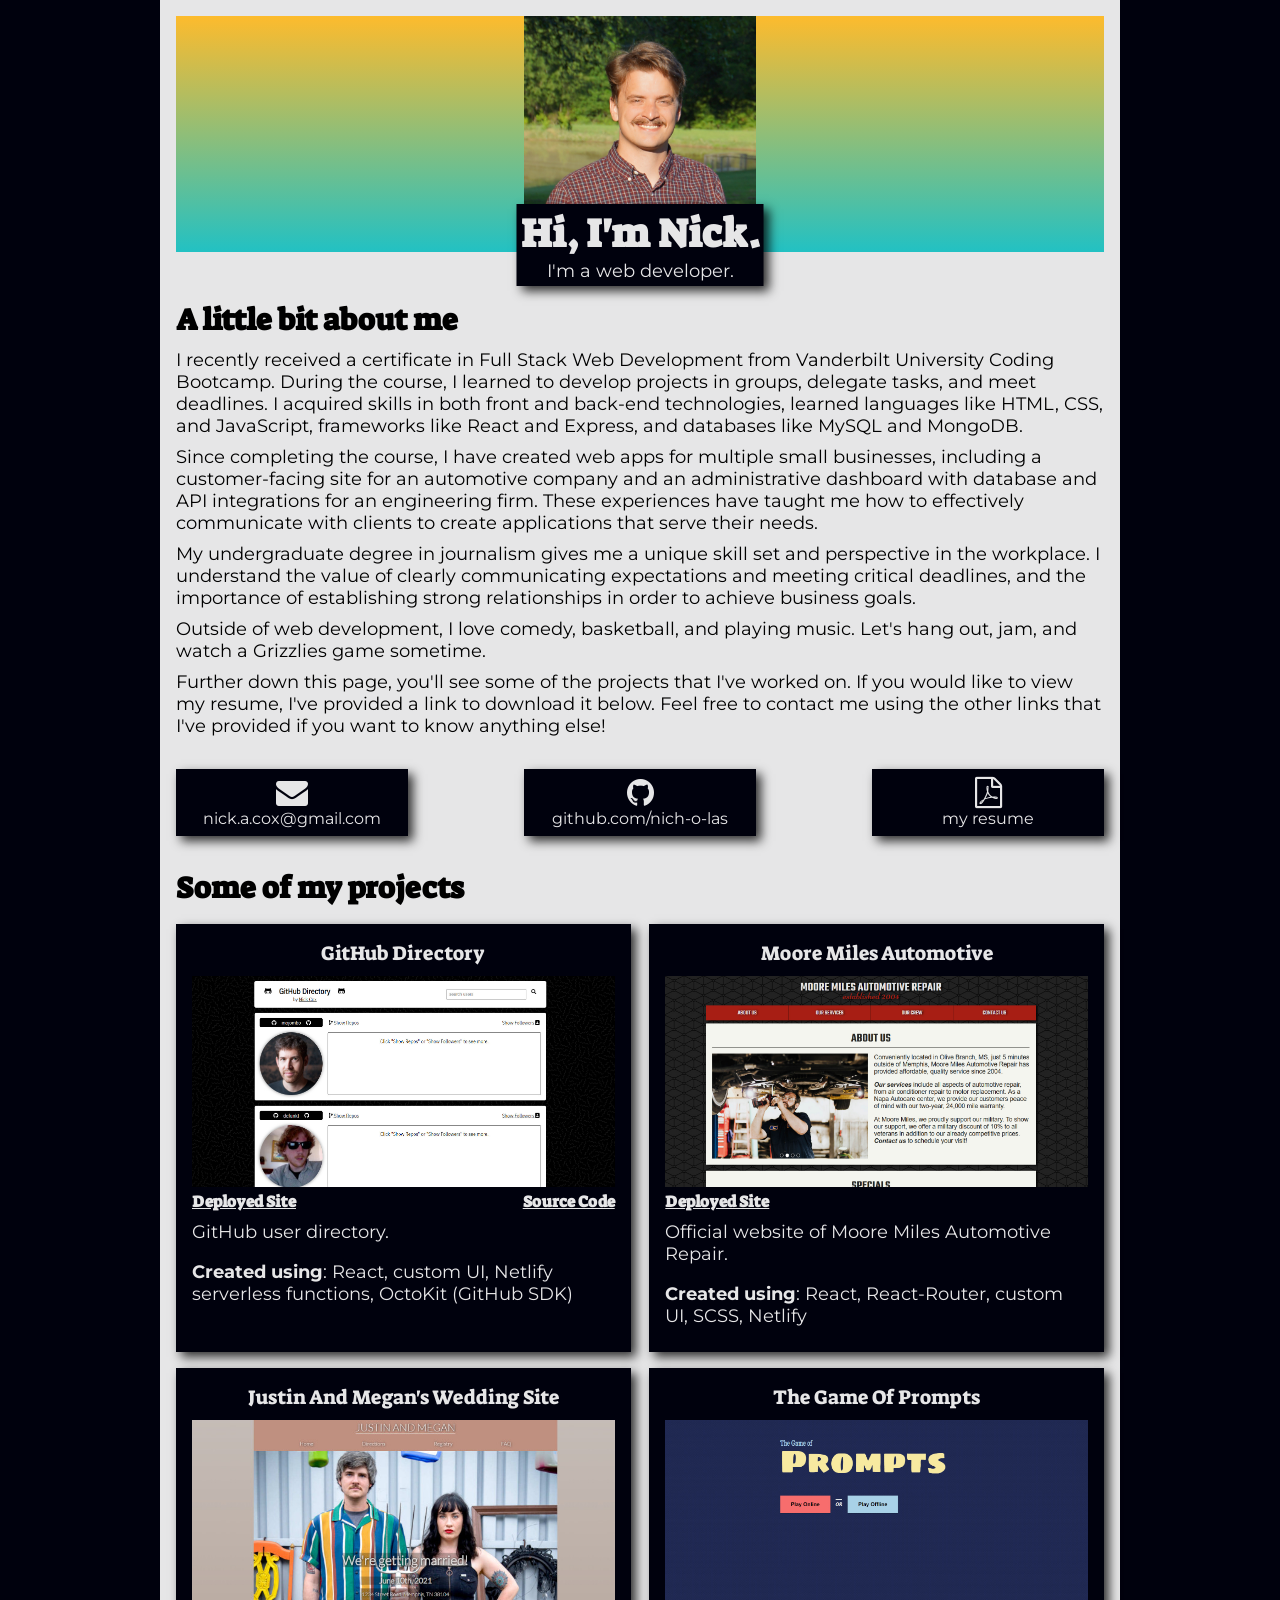
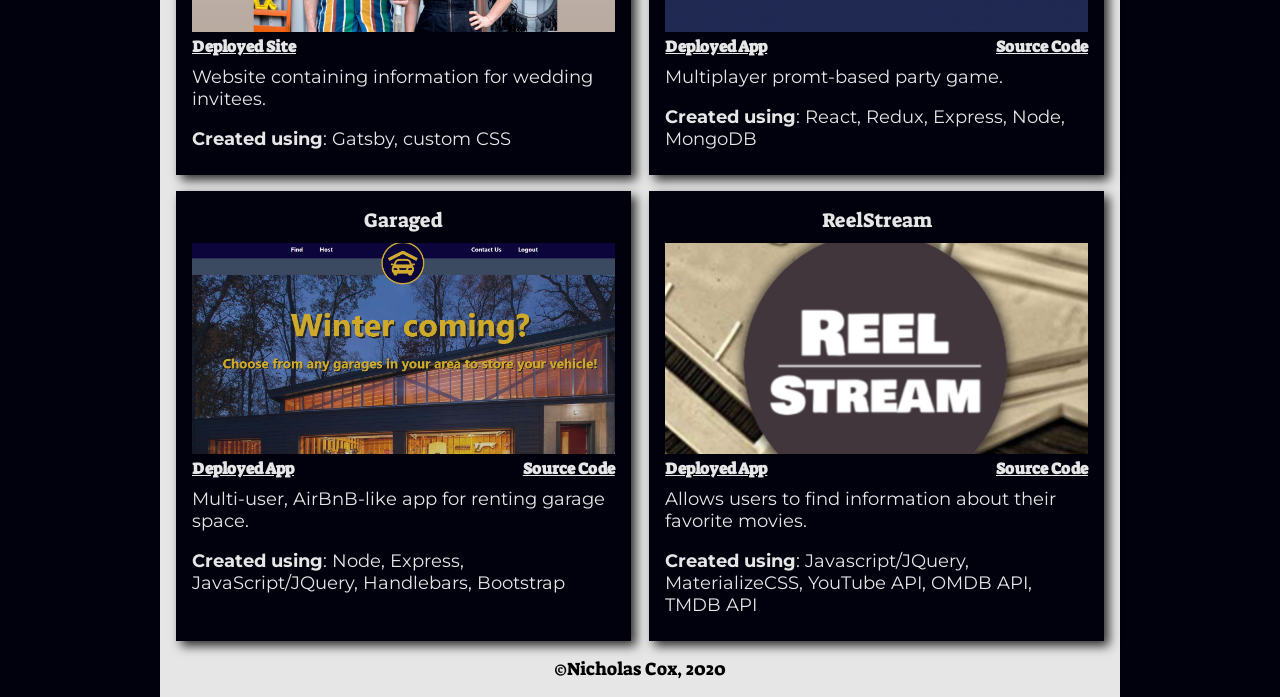
<file: index.html>
<!DOCTYPE html>
<html lang="en">
  <head>
    <meta charset="UTF-8" />
    <meta name="viewport" content="width=device-width, initial-scale=1.0" />
    <link
      href="https://fonts.googleapis.com/css2?family=Montserrat&family=Suez+One&display=swap"
      rel="stylesheet"
    />
    <link
      href="https://stackpath.bootstrapcdn.com/font-awesome/4.7.0/css/font-awesome.min.css"
      rel="stylesheet"
    />
    <link rel="stylesheet" href="./assets/css/style.css" />
    <link rel="stylesheet" href="./assets/css/mediaQueries.css" />
    <link rel="apple-touch-icon" sizes="57x57" href="/apple-icon-57x57.png" />
    <link rel="apple-touch-icon" sizes="60x60" href="/apple-icon-60x60.png" />
    <link rel="apple-touch-icon" sizes="72x72" href="/apple-icon-72x72.png" />
    <link rel="apple-touch-icon" sizes="76x76" href="/apple-icon-76x76.png" />
    <link
      rel="apple-touch-icon"
      sizes="114x114"
      href="/icons/apple-icon-114x114.png"
    />
    <link
      rel="apple-touch-icon"
      sizes="120x120"
      href="/icons/apple-icon-120x120.png"
    />
    <link
      rel="apple-touch-icon"
      sizes="144x144"
      href="/icons/apple-icon-144x144.png"
    />
    <link
      rel="apple-touch-icon"
      sizes="152x152"
      href="/icons/apple-icon-152x152.png"
    />
    <link
      rel="apple-touch-icon"
      sizes="180x180"
      href="/icons/apple-icon-180x180.png"
    />
    <link
      rel="icon"
      type="image/png"
      sizes="192x192"
      href="/icons/android-icon-192x192.png"
    />
    <link rel="icon" type="image/png" sizes="32x32" href="/icons/favicon-32x32.png" />
    <link rel="icon" type="image/png" sizes="96x96" href="/icons/icons/favicon-96x96.png" />
    <link rel="icon" type="image/png" sizes="16x16" href="/icons/favicon-16x16.png" />
    <link rel="manifest" href="/manifest.json" />
    <meta name="msapplication-TileColor" content="#ffffff" />
    <meta name="msapplication-TileImage" content="/ms-icon-144x144.png" />
    <meta name="theme-color" content="#ffffff" />
    <title>Nicholas Cox - Web Developer</title>
  </head>
  <body>
    <div class="container">
      <div class="headContainer">
        <div class="headShot">
          <img src="./assets/images/squareProfilePic.jpg" alt="Profile Photo" />
        </div>
        <div class="intro shadow">
          <h1>Hi, I'm Nick.</h1>
          <p>I'm a web developer.</p>
        </div>
      </div>
      <div class="bio">
        <h2>A little bit about me</h2>
        <p>
          I recently received a certificate in Full Stack Web Development from
          Vanderbilt University Coding Bootcamp. During the course, I learned to
          develop projects in groups, delegate tasks, and meet deadlines. I
          acquired skills in both front and back-end technologies, learned
          languages like HTML, CSS, and JavaScript, frameworks like React and
          Express, and databases like MySQL and MongoDB.
        </p>
        <p>
          Since completing the course, I have created web apps for multiple
          small businesses, including a customer-facing site for an automotive
          company and an administrative dashboard with database and API
          integrations for an engineering firm. These experiences have taught me
          how to effectively communicate with clients to create applications
          that serve their needs.
        </p>
        <p>
          My undergraduate degree in journalism gives me a unique skill set and
          perspective in the workplace. I understand the value of clearly
          communicating expectations and meeting critical deadlines, and the
          importance of establishing strong relationships in order to achieve
          business goals.
        </p>
        <p>
          Outside of web development, I love comedy, basketball, and playing
          music. Let's hang out, jam, and watch a Grizzlies game sometime.
        </p>
        <p>
          Further down this page, you'll see some of the projects that I've
          worked on. If you would like to view my resume, I've provided a link
          to download it below. Feel free to contact me using the other links
          that I've provided if you want to know anything else!
        </p>
      </div>
      <div class="links">
        <div class="link-group shadow">
          <a href="mailto:nick.a.cox@gmail.com" target="_blank">
            <i class="fa fa-envelope"></i>
            nick.a.cox@gmail.com
          </a>
        </div>
        <div class="link-group shadow">
          <a href="https://github.com/nich-o-las" target="_blank">
            <i class="fa fa-github"></i>
            github.com/nich-o-las
          </a>
        </div>
        <div class="link-group shadow">
          <a href="./assets/images/resume.pdf" download>
            <i class="fa fa-file-pdf-o"></i>
            my resume
          </a>
        </div>
      </div>
      <div class="portfolio">
        <h2>Some of my projects</h2>
        <div class="portfolio-container">
          <div class="portfolio-item shadow">
            <p class="heading-font">GitHub Directory</p>
            <a href="https://github-directory-2020.netlify.app" target="_blank">
              <div class="portfolio-image-container">
                <img
                  src="./assets/images/gitHubDirectory.jpg"
                  alt="GitHub Directory Web App"
                />
              </div>
            </a>
            <div class="portfolio-item-link-container">
              <a
                class="portfolio-item-link heading-font"
                href="https://github-directory-2020.netlify.app"
                target="_blank"
              >
                Deployed Site
              </a>
              <a
                class="portfolio-item-link heading-font"
                href="http://github.com/nich-o-las/github-directory"
                target="_blank"
              >
                Source Code
              </a>
            </div>
            <p>GitHub user directory.</p>
            <p>
              <b>Created using</b>: React, custom UI, Netlify serverless
              functions, OctoKit (GitHub SDK)
            </p>
          </div>
          <div class="portfolio-item shadow">
            <p class="heading-font">Moore Miles Automotive</p>
            <a href="https://mooremilesms.com" target="_blank">
              <div class="portfolio-image-container">
                <img
                  src="./assets/images/mooreMilesThumb.jpg"
                  alt="Moore Miles Automotive Repair website"
                />
              </div>
            </a>
            <div class="portfolio-item-link-container">
              <a
                class="portfolio-item-link heading-font"
                href="https://mooremilesms.com"
                target="_blank"
              >
                Deployed Site
              </a>
            </div>
            <p>Official website of Moore Miles Automotive Repair.</p>
            <p>
              <b>Created using</b>: React, React-Router, custom UI, SCSS,
              Netlify
            </p>
          </div>
          <div class="portfolio-item shadow">
            <p class="heading-font">Justin And Megan's Wedding Site</p>
            <a href="https://clever-swartz-7de5b8.netlify.app/" target="_blank">
              <div class="portfolio-image-container">
                <img
                  src="./assets/images/justinMeganWedding.jpg"
                  alt="Megan and Justin's Wedding Site"
                />
              </div>
            </a>
            <div class="portfolio-item-link-container">
              <a
                class="portfolio-item-link heading-font"
                href="https://clever-swartz-7de5b8.netlify.app/"
                target="_blank"
              >
                Deployed Site
              </a>
            </div>
            <p>Website containing information for wedding invitees.</p>
            <p>
              <b>Created using</b>: 
              Gatsby, custom CSS
            </p>
          </div>
          <div class="portfolio-item shadow">
            <p class="heading-font">The Game Of Prompts</p>
            <a href="https://game-of-prompts.herokuapp.com/" target="_blank">
              <div class="portfolio-image-container">
                <img
                  src="./assets/images/promptsThumb.jpg"
                  alt="The Game Of Prompts"
                />
              </div>
            </a>
            <div class="portfolio-item-link-container">
              <a
                class="portfolio-item-link heading-font"
                href="https://game-of-prompts.herokuapp.com/"
                target="_blank"
              >
                Deployed App
              </a>
              <a
                class="portfolio-item-link heading-font"
                href="http://github.com/nich-o-las/promptsGame"
                target="_blank"
              >
                Source Code
              </a>
            </div>
            <p>Multiplayer promt-based party game.</p>
            <p><b>Created using</b>: React, Redux, Express, Node, MongoDB</p>
          </div>
          <div class="portfolio-item shadow">
            <p class="heading-font">Garaged</p>
            <a href="https://garaged-app.herokuapp.com/" target="_blank">
              <div class="portfolio-image-container">
                <img src="./assets/images/garagedThumb.jpg" alt="Garaged" />
              </div>
            </a>
            <div class="portfolio-item-link-container">
              <a
                class="portfolio-item-link heading-font"
                href="https://garaged-app.herokuapp.com/"
                target="_blank"
              >
                Deployed App
              </a>
              <a
                class="portfolio-item-link heading-font"
                href="http://github.com/EricEnergy/garaged"
                target="_blank"
              >
                Source Code
              </a>
            </div>
            <p>Multi-user, AirBnB-like app for renting garage space.</p>
            <p>
              <b>Created using</b>: Node, Express, JavaScript/JQuery,
              Handlebars, Bootstrap
            </p>
          </div>
          <div class="portfolio-item shadow">
            <p class="heading-font">ReelStream</p>
            <a href="https://nich-o-las.github.io/movieSearch/" target="_blank">
              <div class="portfolio-image-container">
                <img
                  src="./assets/images/reelStreamThumb.jpg"
                  alt="Reel Stream"
                />
              </div>
            </a>
            <div class="portfolio-item-link-container">
              <a
                class="portfolio-item-link heading-font"
                href="https://nich-o-las.github.io/movieSearch"
                target="_blank"
              >
                Deployed App
              </a>
              <a
                class="portfolio-item-link heading-font"
                href="http://github.com/nich-o-las/movieSearch"
                target="_blank"
              >
                Source Code
              </a>
            </div>
            <p>Allows users to find information about their favorite movies.</p>
            <p>
              <b>Created using</b>: Javascript/JQuery, MaterializeCSS, YouTube
              API, OMDB API, TMDB API
            </p>
          </div>
        </div>
      </div>
      <div class="footer">
        <p class="heading-font">&copyNicholas Cox, 2020</p>
      </div>
    </div>
  </body>
</html>
</file>
<file: assets/css/style.css>
* {
  padding: 0;
  margin: 0;
  box-sizing: border-box;
}

h1 {
  font-size: 40px;
}
h2 {
  font-size: 30px;
}
h3 {
  font-size: 22px;
}
h4 {
  font-size: 16px;
}
h5 {
  font-size: 12px;
}
h6 {
  font-size: 10px;
}
p {
  font-size: 18px;
}

body {
  background-color: #00010d;
  font-family: "Montserrat", sans-serif;
}

h1,
h2,
h3,
h4,
h5,
h6 {
  font-family: "Suez One", serif;
}

.heading-font {
  font-family: "Suez One", serif;
}

.shadow {
  box-shadow: 5px 5px 10px rgba(0, 0, 0, 0.8);
}

.container {
  background-color: rgba(255, 255, 255, 0.9);
  display: flex;
  flex-direction: column;
  max-width: 960px;
  margin: auto;
  padding: 1em;
}

.headContainer {
  width: 100%;
  position: relative;
  text-align: center;
  margin-bottom: 3em;
}

.headShot {
  overflow: hidden;
  background: rgb(34, 193, 195);
  background: linear-gradient(
    0deg,
    rgba(34, 193, 195, 1) 0%,
    rgba(253, 187, 45, 1) 100%
  );
}

.headContainer img {
  width: 25%;
}

.intro {
  background-color: #00010d;
  color: rgba(255, 255, 255, 0.9);
  position: absolute;
  top: 97%;
  left: 50%;
  transform: translate(-50%, -50%);
  padding: .25em;
}

.links {
  width: 100%;
  display: flex;
  justify-content: space-between;
  margin-top: 2em;
}

.link-group {
  width: 25%;
}

.link-group a {
  display: flex;
  flex-direction: column;
  align-items: center;
  background-color: #00010d;
  color: rgba(255, 255, 255, 0.9);
  width: 100%;
  text-decoration: none;
  cursor: pointer;
  padding: 0.5em;
  transition: transform 0.2s;
}

.link-group a:hover {
  transform: scale(1.05);
}

.link-group i {
  font-size: 2em;
}

.bio {
  width: 100%;
}

.bio p {
  padding-top: 0.5em;
}

.portfolio {
  margin-top: 2em;
}

.portfolio-container {
  width: 100%;
  display: flex;
  flex-wrap: wrap;
  justify-content: space-between;
  margin-top: 1em;
}

.portfolio-item {
  width: 49%;
  display: flex;
  flex-direction: column;
  background-color: #00010d;
  color: rgba(255, 255, 255, 0.9);
  padding: 1em;
  margin-bottom: 1em;
  transition: transform 0.2s;
}

.portfolio-item:hover {
  transform: scale(1.05);
}

.portfolio-item p {
  padding: 0.5em 0;
}

.portfolio-item p:first-child {
  text-align: center;
  font-size: 1.25em;
  padding-top: 0;
}

.porfolio-item p:last-child {
  padding-bottom: 0;
}

.portfolio-item img {
  width: 100%;
  transition: transform 0.2s;
}

.portfolio-image-container {
  width: 100%;
  overflow: hidden;
}

.portfolio-item-link-container {
  display: flex;
  justify-content: space-between;
}

.portfolio-item-link {
  color: rgba(255, 255, 255, 0.9);
  font-weight: bolder;
  text-decoration: underline;
}

.portfolio-item a {
  cursor: pointer;
}

.footer{
  text-align: center;
}
</file>
<file: assets/css/mediaQueries.css>
@media (max-width: 785px){
  .headShot img{
    width: 35%;
  }
  .link-group{
    width: 31%;
  }
  .portfolio-container{
    flex-direction: column;
  }
  .portfolio-item{
    width: 100%;
  }
  .portfolio-item:hover{
    transform: none;
  }
  .portfolio-item img:hover{
    transform: scale(1.05);
  }
}

@media (max-width: 625px){
  .links{
    flex-direction: column;
  }
  .link-group{
    width: 100%;
    margin-top: .5em;
  }
  .link-group:first-child{
    margin-top: 0;
  }
}

@media (max-width: 530px){
  .intro{
    width: 66.6%;
  }
  .headShot img{
    width: 50%;
  }
}

@media (max-width: 400px){
  .intro{
    width: 90%;
  }
  .headShot img{
    width: 80%;
  }
}
</file>
